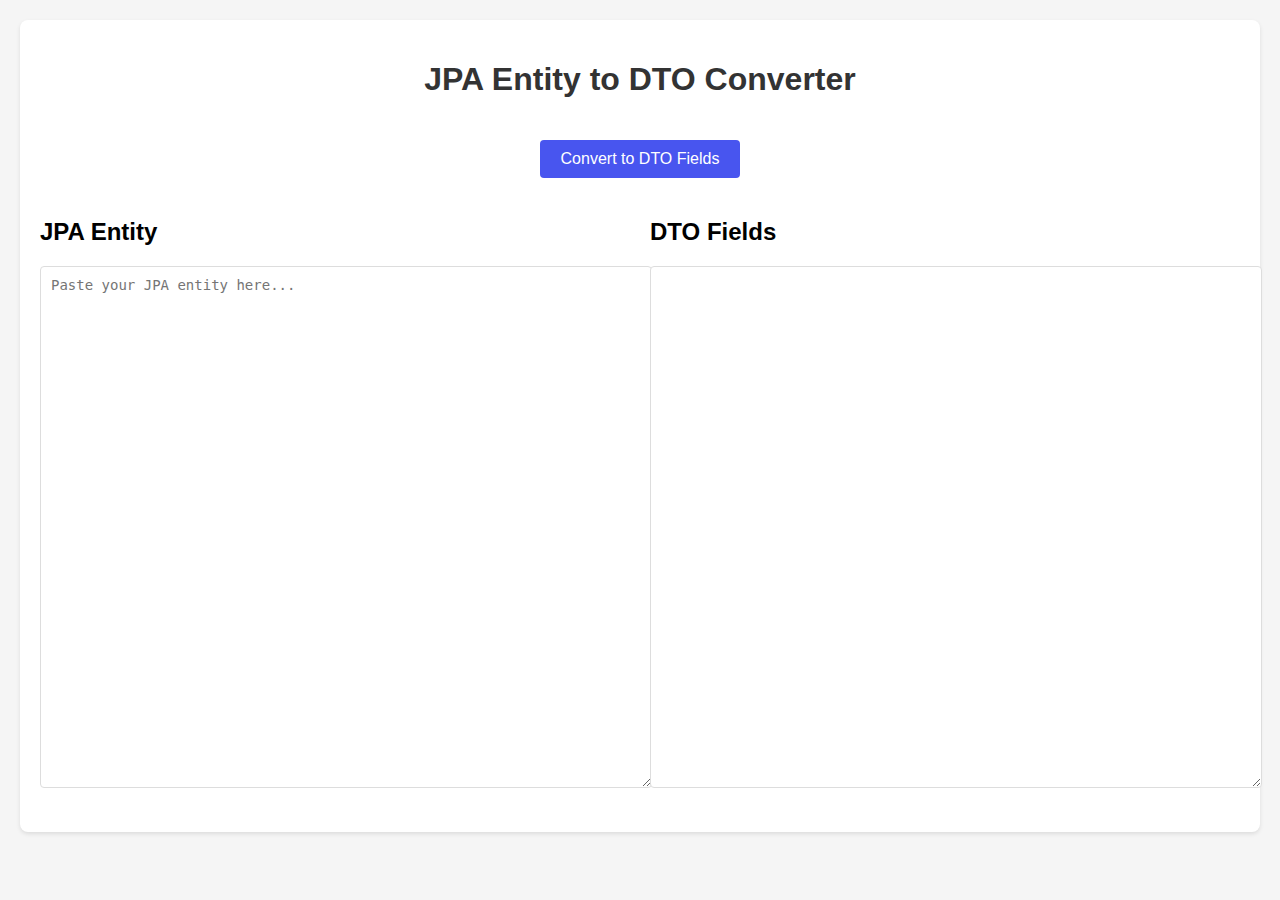
<file: index.html>
<!DOCTYPE html>
<html lang="en">
<head>
    <meta charset="UTF-8">
    <meta name="viewport" content="width=device-width, initial-scale=1.0">
    <title>JPA Entity to DTO Converter</title>
    <!--    <link rel="stylesheet" href="style.css">-->
    <style>
        body {
            font-family: Arial, sans-serif;
            margin: 0;
            padding: 20px;
            background-color: #f5f5f5;
        }
        .container {
            max-width: 1200px;
            margin: 0 auto;
            background-color: white;
            padding: 20px;
            border-radius: 8px;
            box-shadow: 0 2px 4px rgba(0,0,0,0.1);
        }
        h1 {
            color: #333;
            text-align: center;
        }
        .columns {
            display: flex;
            gap: 20px;
        }
        .cas{
            text-align: center;
        }
        .column {
            flex: 1;
        }
        textarea {
            width: 100%;
            height: 500px;
            margin-bottom: 20px;
            padding: 10px;
            border: 1px solid #ddd;
            border-radius: 4px;
            font-family: monospace;
            font-size: 14px;
            white-space: pre;
            overflow-wrap: normal;
            overflow-x: scroll;
        }
        button {
            background-color: #4855ef;
            color: white;
            border: none;
            padding: 10px 20px;
            text-align: center;
            text-decoration: none;
            display: block;
            font-size: 16px;
            margin: 20px auto;
            cursor: pointer;
            border-radius: 4px;
            width: 200px;
        }
        .tooltip {
            position: relative;
            display: inline-block;
        }
        .tooltip .tooltip-text {
            visibility: hidden;
            width: 120px;
            background-color: #555;
            color: #fff;
            text-align: center;
            border-radius: 6px;
            padding: 5px;
            position: absolute;
            z-index: 1;
            bottom: 125%;
            left: 50%;
            margin-left: -60px;
            opacity: 0;
            transition: opacity 0.3s;
        }
        .tooltip:hover .tooltip-text {
            visibility: visible;
            opacity: 1;
        }
    </style>
</head>
<body>
<div class="container">
    <h1>JPA Entity to DTO Converter</h1>
	<div class="cas">
		<div class="tooltip">
        <button onclick="convertToDto()">Convert to DTO Fields</button>
        <span class="tooltip-text" id="tooltipText">Copied to clipboard!</span>
    </div>
	</div>
    <div class="columns">
        <div class="column">
            <h2>JPA Entity</h2>
            <textarea id="jpaEntity" placeholder="Paste your JPA entity here..."></textarea>
        </div>
        <div class="column">
            <h2>DTO Fields</h2>
            <textarea id="dtoFields" readonly></textarea>
        </div>
    </div>
</div>
<script src="script.js"></script>
</body>
</html>
</file>
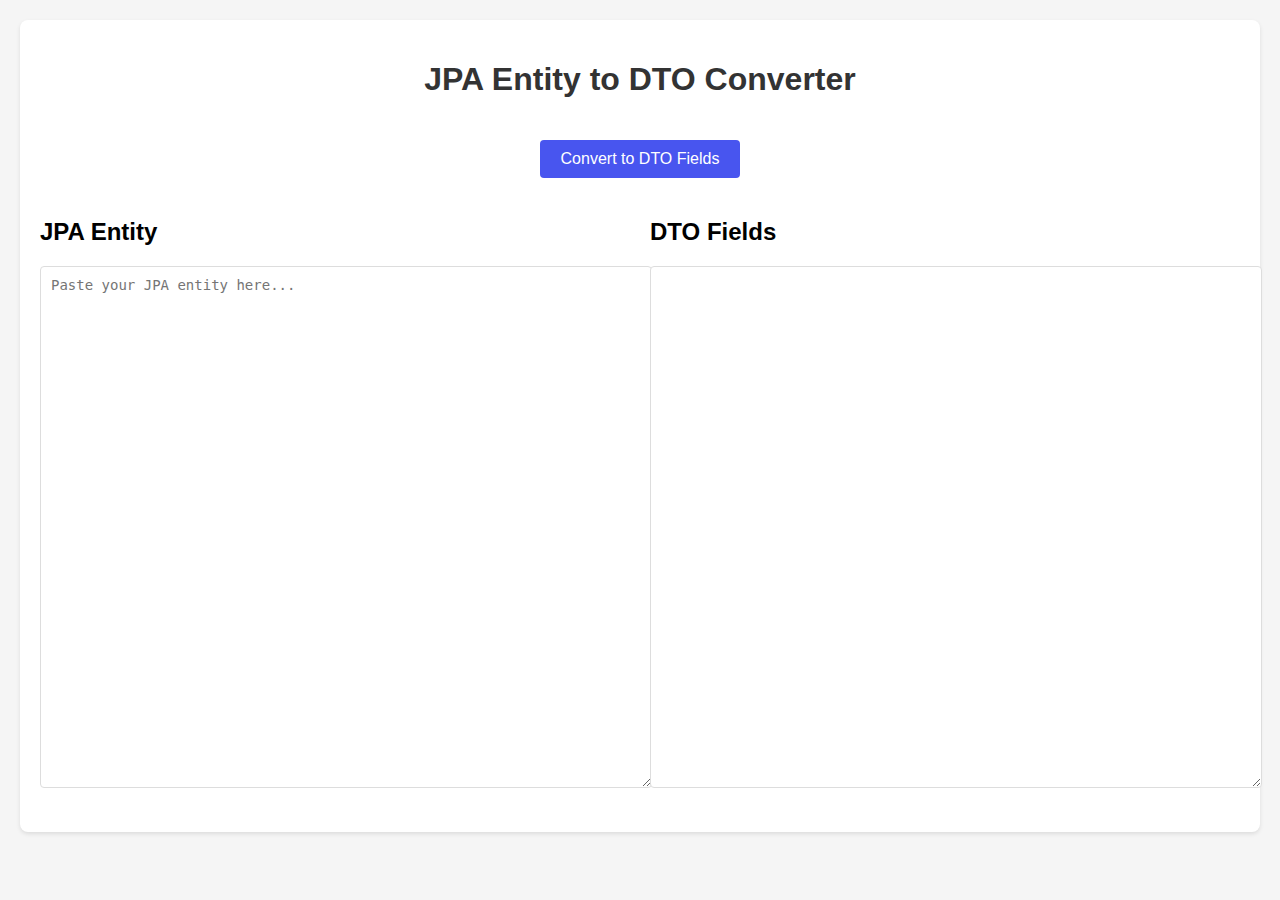
<file: index .html>
<!DOCTYPE html>
<html lang="en">
<head>
    <meta charset="UTF-8">
    <meta name="viewport" content="width=device-width, initial-scale=1.0">
    <title>JPA Entity to DTO Converter</title>
    <link rel="stylesheet" href="style.css">
</head>
<body>
<div class="container">
    <h1>JPA Entity to DTO Converter</h1>
	<div class="cas">
		<div class="tooltip">
        <button onclick="convertToDto()">Convert to DTO Fields</button>
        <span class="tooltip-text" id="tooltipText">Copied to clipboard!</span>
    </div>
	</div>
    <div class="columns">
        <div class="column">
            <h2>JPA Entity</h2>
            <textarea id="jpaEntity" placeholder="Paste your JPA entity here..."></textarea>
        </div>
        <div class="column">
            <h2>DTO Fields</h2>
            <textarea id="dtoFields" readonly></textarea>
        </div>
    </div>
</div>
<script src="script.js"></script>
</body>
</html>
</file>
<file: style.css>
body {
    font-family: Arial, sans-serif;
    margin: 0;
    padding: 20px;
    background-color: #f5f5f5;
}
.container {
    max-width: 1200px;
    margin: 0 auto;
    background-color: white;
    padding: 20px;
    border-radius: 8px;
    box-shadow: 0 2px 4px rgba(0,0,0,0.1);
}
h1 {
    color: #333;
    text-align: center;
}
.columns {
    display: flex;
    gap: 20px;
}
.cas{
    text-align: center;
}
.column {
    flex: 1;
}
textarea {
    width: 100%;
    height: 500px;
    margin-bottom: 20px;
    padding: 10px;
    border: 1px solid #ddd;
    border-radius: 4px;
    font-family: monospace;
    font-size: 14px;
    white-space: pre;
    overflow-wrap: normal;
    overflow-x: scroll;
}
button {
    background-color: #4855ef;
    color: white;
    border: none;
    padding: 10px 20px;
    text-align: center;
    text-decoration: none;
    display: block;
    font-size: 16px;
    margin: 20px auto;
    cursor: pointer;
    border-radius: 4px;
    width: 200px;
}
.tooltip {
    position: relative;
    display: inline-block;
}
.tooltip .tooltip-text {
    visibility: hidden;
    width: 120px;
    background-color: #555;
    color: #fff;
    text-align: center;
    border-radius: 6px;
    padding: 5px;
    position: absolute;
    z-index: 1;
    bottom: 125%;
    left: 50%;
    margin-left: -60px;
    opacity: 0;
    transition: opacity 0.3s;
}
.tooltip:hover .tooltip-text {
    visibility: visible;
    opacity: 1;
}
</file>
